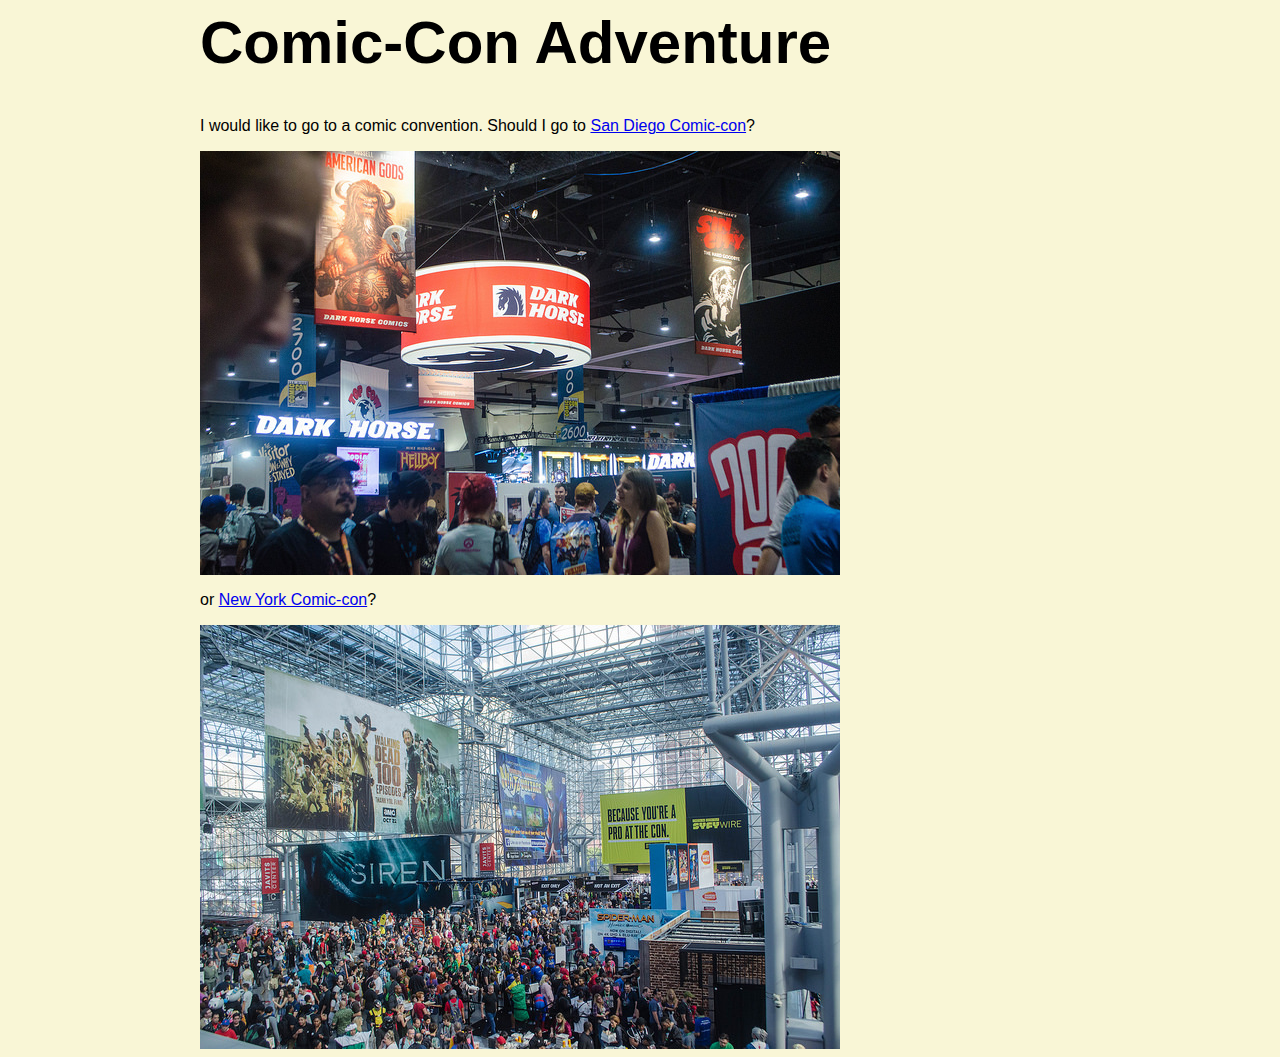
<file: index.html>
<html>
    <head>
        <title>Comic-con Adventure</title>
        <link rel="stylesheet" href="styles.css" type="text/css">
    </head>
    <body>
        <h1>Comic-Con Adventure</h1>
        <p>I would like to go to a comic convention. Should I go to <a href="sdcc.html">San Diego Comic-con</a>?</p>
        <img src="images/sdcc.jpg" alt="San Diego Comic-con">
        
        <p>or <a href="nycc.html">New York Comic-con</a>?</p>
        <img src="images/nycc.jpg" alt="New York Comic-con">
        
    </body>
</html>
</file>
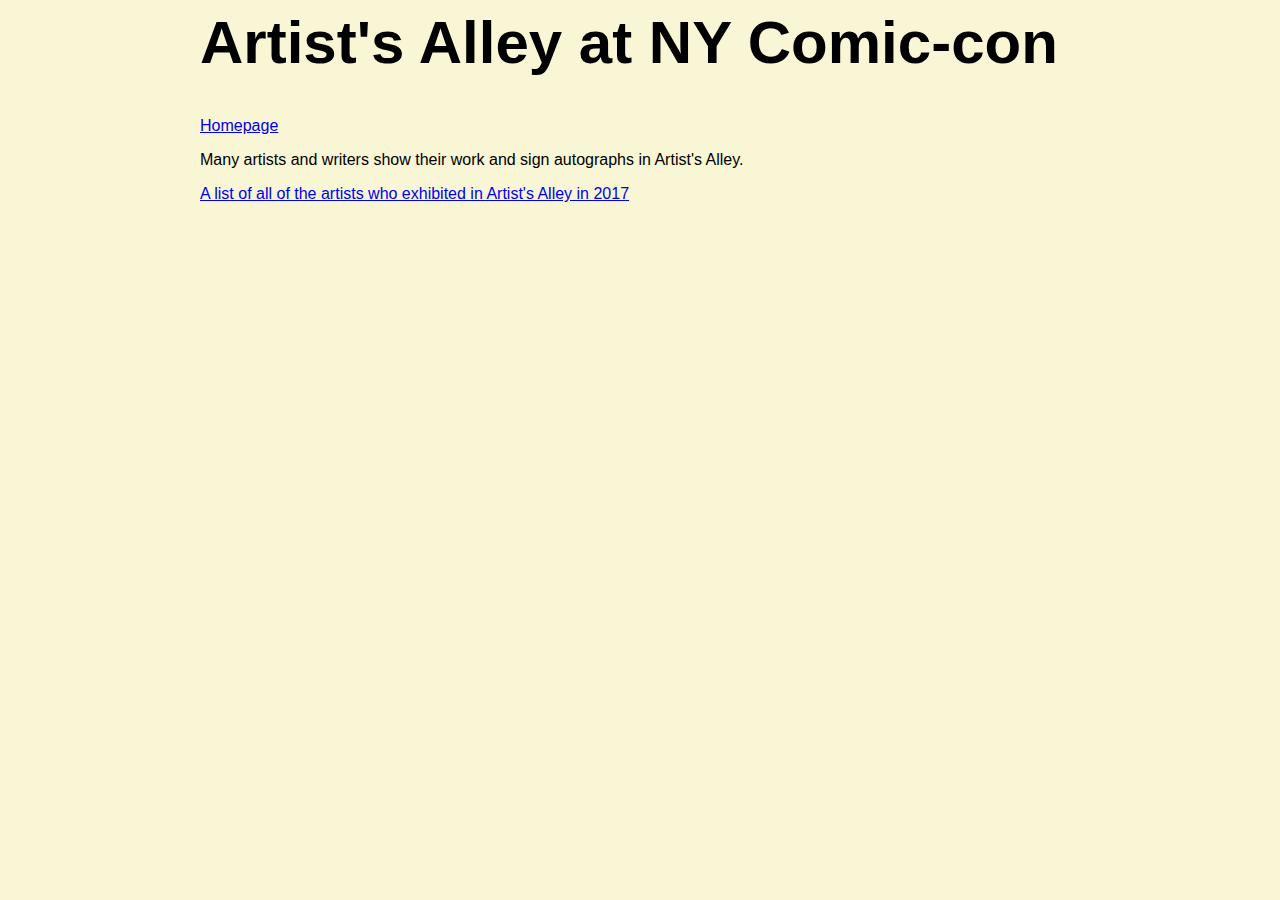
<file: artistalley.html>
<html>
    <head>
        <title>
            Artist's Alley
        </title>
        <link rel="stylesheet" href="styles.css" type="text/css">
    </head>
    <body>
        <h1>Artist's Alley at NY Comic-con</h1>
        <a href="index.html">Homepage</a>
        <p>Many artists and writers show their work and sign autographs in Artist's Alley.</p>
        <a href="http://www.newyorkcomiccon.com/Guests/Artist-Alley/Artist-Alley-List/?so=3#">A list of all of the artists who exhibited in Artist's Alley in 2017</a>
    </body>
</html>
</file>
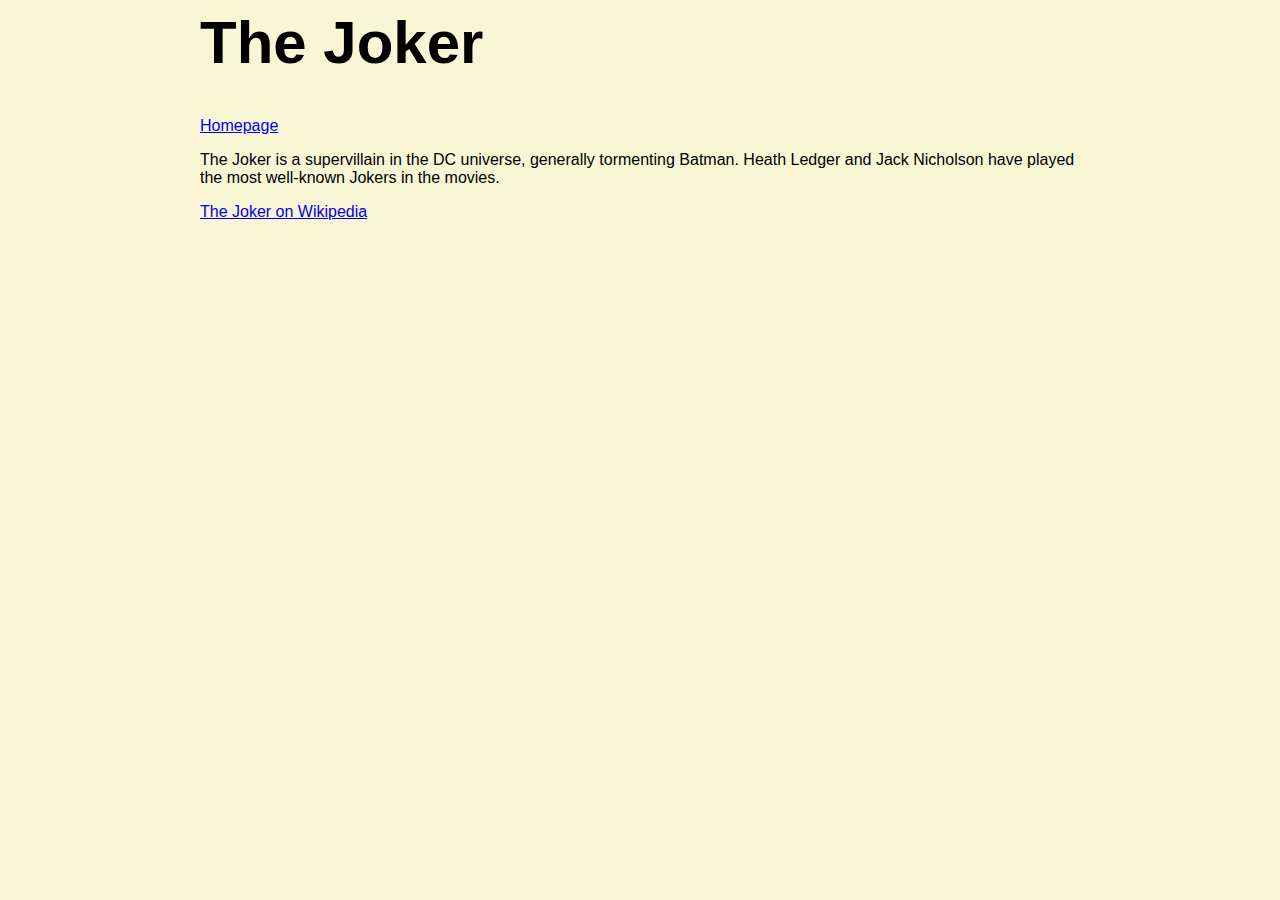
<file: joker.html>
<html>
    <head>
        <title>
            The Joker
        </title>
        <link rel="stylesheet" href="styles.css" type="text/css">
    </head>
    <body>
        <h1>The Joker</h1>
        <a href="index.html">Homepage</a>
        <p>The Joker is a supervillain in the DC universe, generally tormenting Batman. Heath Ledger and Jack Nicholson have played the most well-known Jokers in the movies.</p>
    <a href="https://en.wikipedia.org/wiki/Joker_(character)">The Joker on Wikipedia</a>
    </body>
</html>
</file>
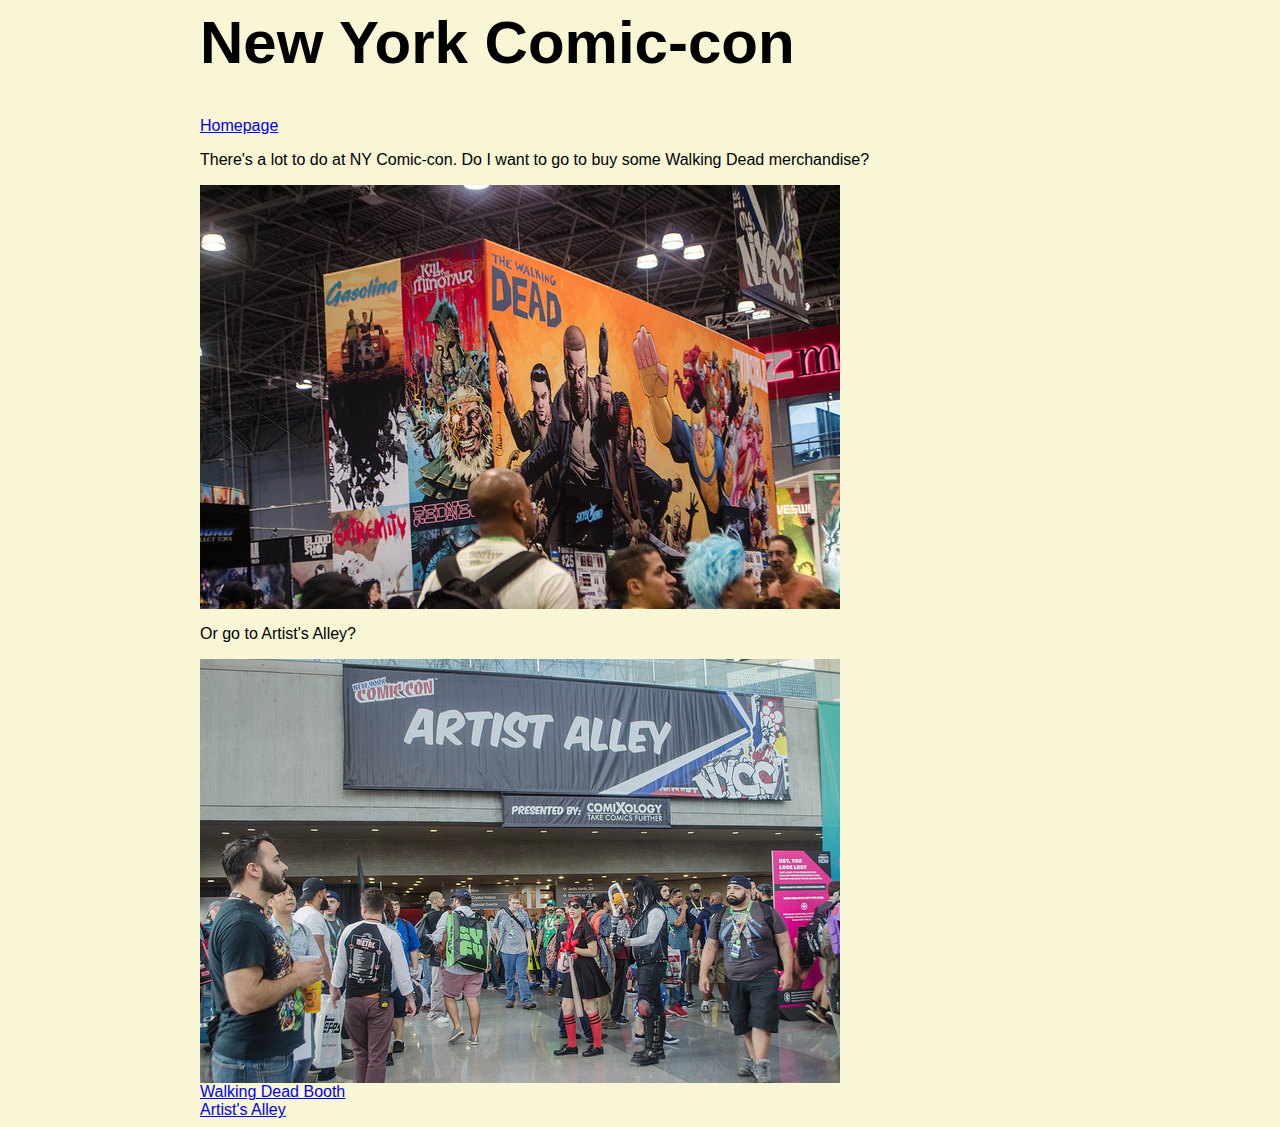
<file: nycc.html>
<html>
    <head>
        <title>New York Comic-con</title>
        <link rel="stylesheet" href="styles.css" type="text/css">
    </head>
    <body>
        <h1>New York Comic-con</h1>
        <a href="index.html">Homepage</a>
        <p>There's a lot to do at NY Comic-con. Do I want to go to buy some Walking Dead merchandise?</p>
        <img src="images/walkingDead.jpg" alt="Walking Dead Merchandise">
        <p>Or go to Artist's Alley?</p>
         <img src="images/artistAlley.jpg" alt="Artist's Alley Entrance">
        <br>
        <a href="walkingdead.html">Walking Dead Booth</a>
        <br>
        <a href="artistalley.html">Artist's Alley</a>
    </body>
</html>
</file>
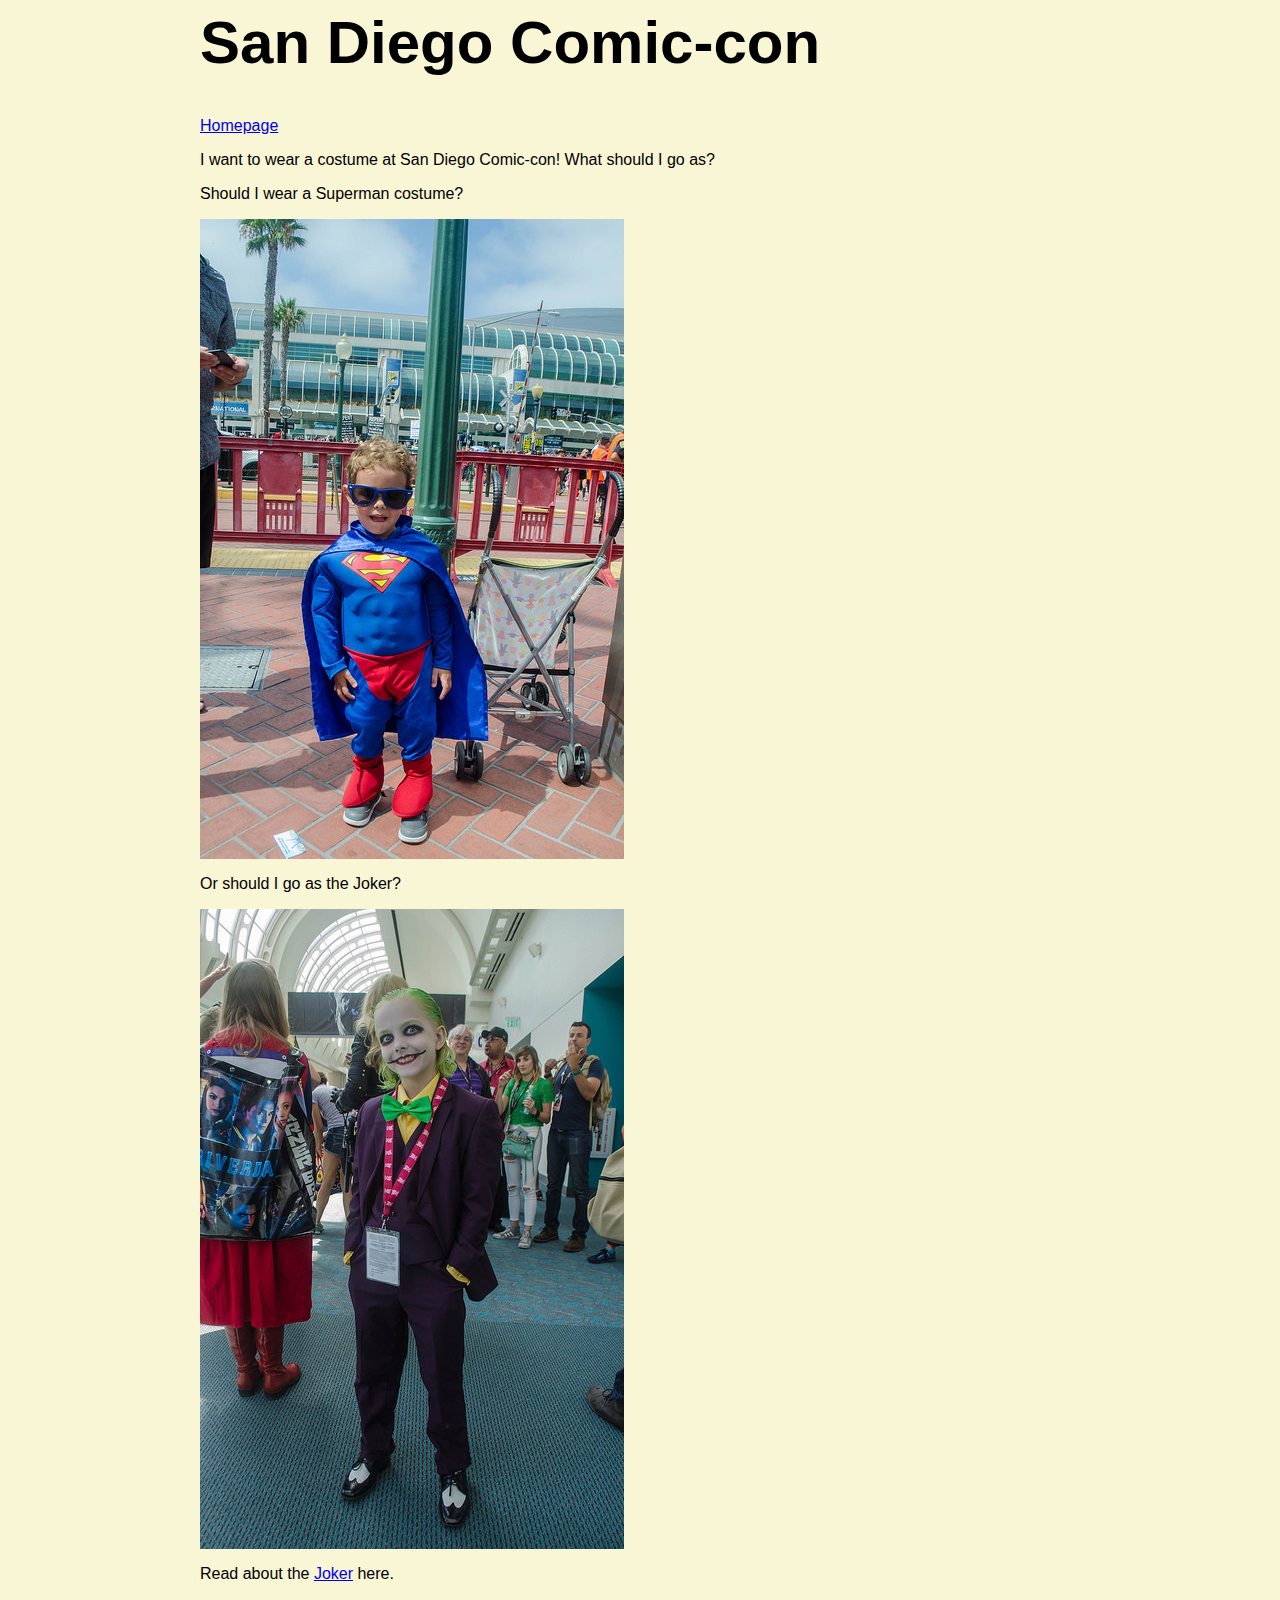
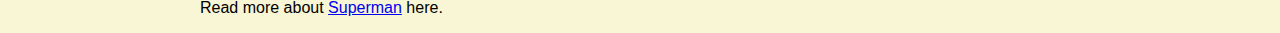
<file: sdcc.html>
<html>
    <head>
        <title>San Diego Comic-con</title>
        <link rel="stylesheet" href="styles.css" type="text/css">
    </head>
    <body>
        <h1>San Diego Comic-con</h1>
        <a href="index.html">Homepage</a>
        <p>I want to wear a costume at San Diego Comic-con! What should I go as?</p>
        <p>Should I wear a Superman costume?</p>
        <img src="images/superman.jpg" alt="Tiny Superman">
        <p>Or should I go as the Joker?</p>
        <img src="images/joker.jpg" alt="Tiny Joker">
        <p>Read about the <a href="joker.html">Joker</a> here.</p>
        <p>Read more about <a href="superman.html">Superman</a> here.</p>

    </body>

</html>
</file>
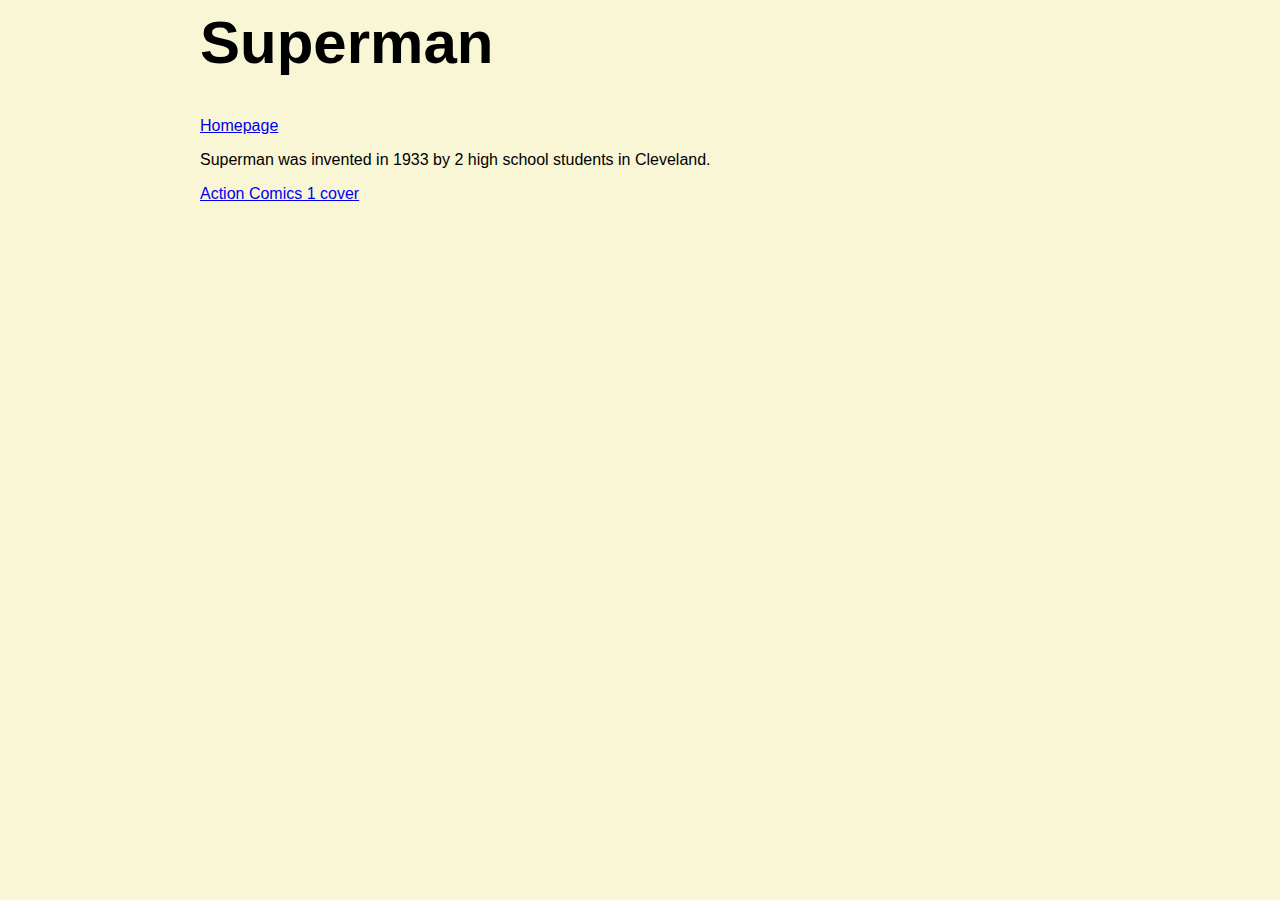
<file: superman.html>
<html>
    <head>
        <title>
            Superman
        </title>
        <link rel="stylesheet" href="styles.css" type="text/css">
    </head>
    <body>
        <h1>Superman</h1>
        <a href="index.html">Homepage</a>
        <p>Superman was invented in 1933 by 2 high school students in Cleveland.</p>
        <a href="https://en.wikipedia.org/wiki/Action_Comics_1#/media/File:Action_Comics_1.jpg">Action Comics 1 cover</a>
    </body>
</html>
</file>
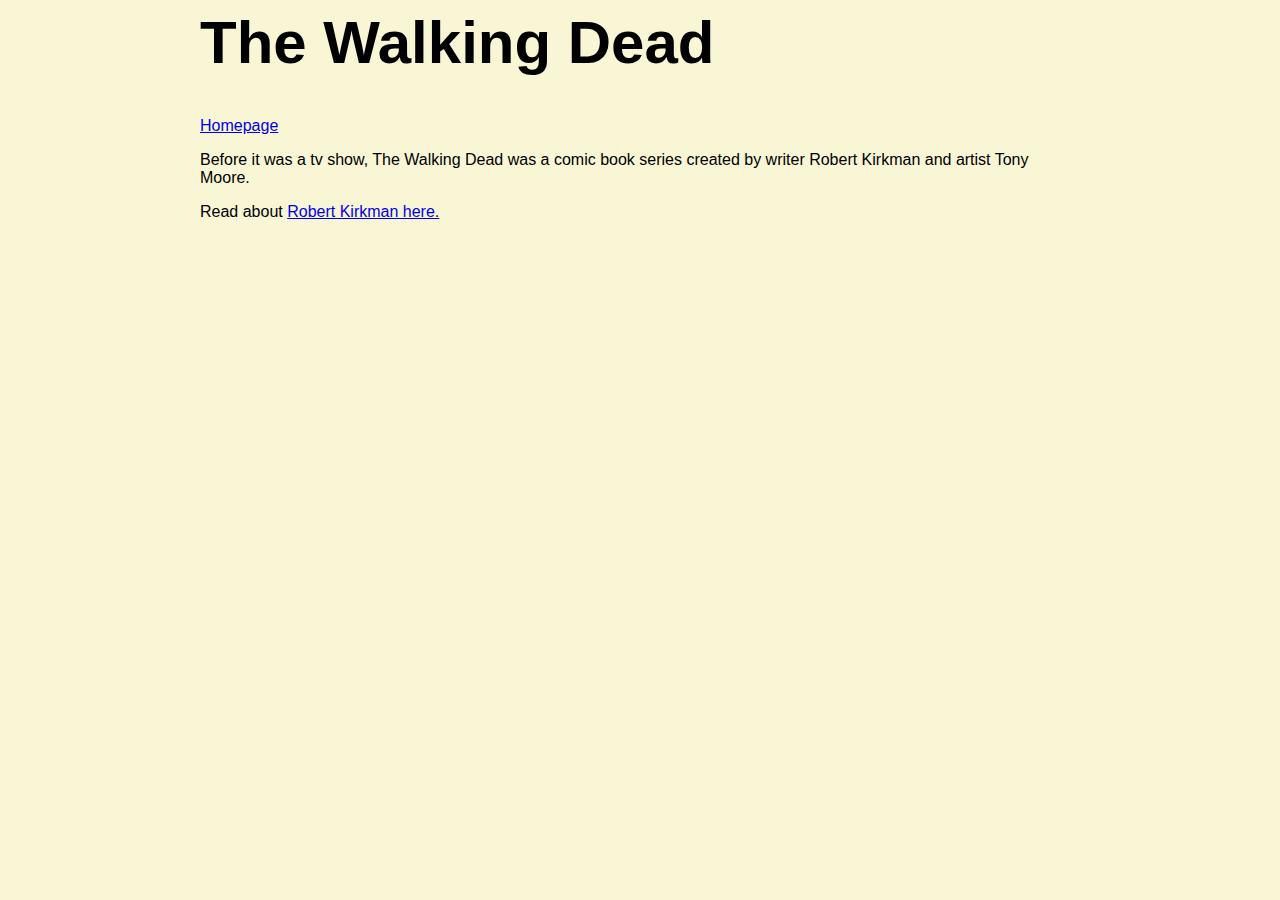
<file: walkingdead.html>
<html>
    <head>
        <title>
            The Walking Dead
        </title>
        <link rel="stylesheet" href="styles.css" type="text/css">
    </head>
    <body>
        <h1>The Walking Dead</h1>
        <a href="index.html">Homepage</a>
        <p>Before it was a tv show, The Walking Dead was a comic book series created by writer Robert Kirkman and artist Tony Moore.</p>
        <p>Read about <a href="https://en.wikipedia.org/wiki/Robert_Kirkman">Robert Kirkman here.</a></p>
    </body>
</html>
</file>
<file: styles.css>
body{
    font-family:Verdana, Arial, sans-serif;
    background-color: #f9f6d6;
    margin-left:200px;
    margin-right:200px;
}
h1{
    font-size:60px;
}
</file>
